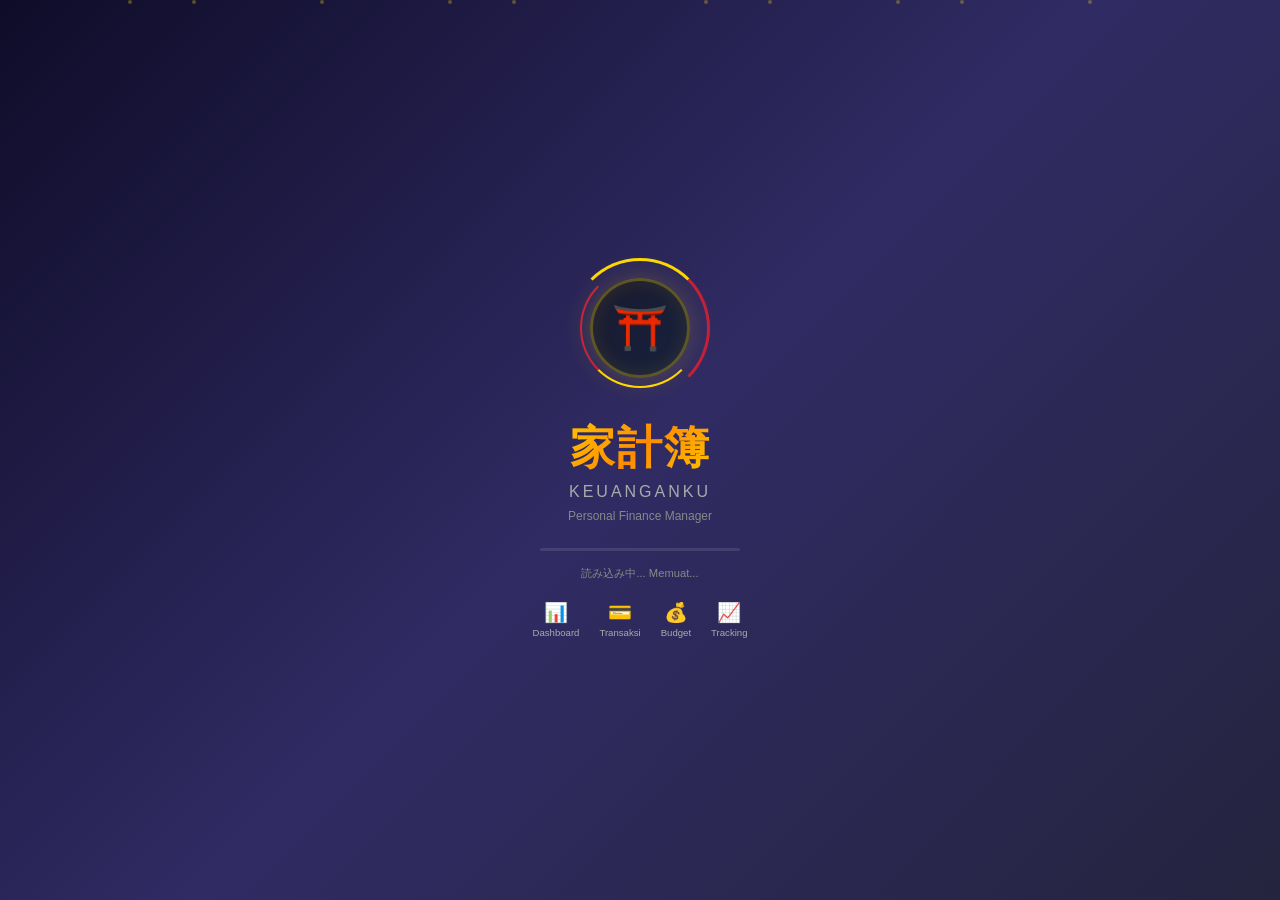
<file: index.html>
<!DOCTYPE html>
<html lang="id">
<head>
    <meta charset="UTF-8">
    <meta name="viewport" content="width=device-width, initial-scale=1.0">
    <title>家計簿 - Personal Finance Manager</title>
    <style>
        *{margin:0;padding:0;box-sizing:border-box}
        
        body{
            font-family:'Segoe UI','Inter',-apple-system,sans-serif;
            height:100vh;
            display:flex;
            justify-content:center;
            align-items:center;
            background:linear-gradient(135deg,#0f0c29,#302b63,#24243e);
            overflow:hidden;
            position:relative;
        }
        
        /* Floating particles */
        .particles{
            position:absolute;
            inset:0;
            overflow:hidden;
        }
        .particle{
            position:absolute;
            width:4px;
            height:4px;
            background:rgba(255,215,0,.3);
            border-radius:50%;
            animation:floatUp 8s infinite;
        }
        .particle:nth-child(1){left:10%;animation-delay:0s}
        .particle:nth-child(2){left:25%;animation-delay:1s}
        .particle:nth-child(3){left:40%;animation-delay:2s}
        .particle:nth-child(4){left:55%;animation-delay:3s}
        .particle:nth-child(5){left:70%;animation-delay:4s}
        .particle:nth-child(6){left:85%;animation-delay:5s}
        .particle:nth-child(7){left:15%;animation-delay:6s}
        .particle:nth-child(8){left:60%;animation-delay:7s}
        .particle:nth-child(9){left:35%;animation-delay:2.5s}
        .particle:nth-child(10){left:75%;animation-delay:5.5s}
        
        @keyframes floatUp{
            0%{transform:translateY(100vh) scale(0);opacity:0}
            20%{opacity:1}
            80%{opacity:1}
            100%{transform:translateY(-100px) scale(1.5);opacity:0}
        }
        
        .loader-container{
            text-align:center;
            color:white;
            position:relative;
            z-index:1;
        }
        
        /* Logo ring */
        .logo-ring{
            width:130px;
            height:130px;
            margin:0 auto 25px;
            position:relative;
            display:flex;
            align-items:center;
            justify-content:center;
        }
        .logo-ring::before{
            content:'';
            position:absolute;
            inset:-5px;
            border-radius:50%;
            border:3px solid transparent;
            border-top-color:#ffd700;
            border-right-color:#c41e3a;
            animation:spinRing 2s linear infinite;
        }
        .logo-ring::after{
            content:'';
            position:absolute;
            inset:5px;
            border-radius:50%;
            border:2px solid transparent;
            border-bottom-color:#ffd700;
            border-left-color:#c41e3a;
            animation:spinRing 3s linear infinite reverse;
        }
        
        @keyframes spinRing{
            to{transform:rotate(360deg)}
        }
        
        .logo-inner{
            width:100px;
            height:100px;
            background:linear-gradient(135deg,#1a1a2e,#16213e);
            border-radius:50%;
            display:flex;
            align-items:center;
            justify-content:center;
            font-size:2.8rem;
            box-shadow:0 0 30px rgba(255,215,0,.2),inset 0 0 20px rgba(255,215,0,.1);
            animation:pulseLogo 2s ease-in-out infinite;
            position:relative;
            z-index:1;
            border:3px solid rgba(255,215,0,.3);
        }
        
        @keyframes pulseLogo{
            0%,100%{transform:scale(1);box-shadow:0 0 30px rgba(255,215,0,.2)}
            50%{transform:scale(1.05);box-shadow:0 0 50px rgba(255,215,0,.4)}
        }
        
        h1{
            font-size:2.8rem;
            font-weight:900;
            background:linear-gradient(135deg,#ffd700,#ff8c00,#ffd700);
            -webkit-background-clip:text;
            background-clip:text;
            -webkit-text-fill-color:transparent;
            text-shadow:none;
            margin-bottom:5px;
            letter-spacing:2px;
        }
        
        .subtitle{
            font-size:1rem;
            color:#aaa;
            margin-bottom:8px;
            letter-spacing:3px;
            text-transform:uppercase;
        }
        
        .tagline{
            font-size:.75rem;
            color:#888;
            margin-bottom:25px;
        }
        
        /* Progress bar */
        .progress-container{
            width:200px;
            height:3px;
            background:rgba(255,255,255,.1);
            border-radius:3px;
            margin:0 auto 15px;
            overflow:hidden;
        }
        .progress-fill{
            height:100%;
            background:linear-gradient(90deg,#c41e3a,#ffd700);
            border-radius:3px;
            animation:progressAnim 2s ease-in-out;
            width:0;
        }
        
        @keyframes progressAnim{
            0%{width:0}
            50%{width:70%}
            100%{width:100%}
        }
        
        .loading-text{
            color:#888;
            font-size:.7rem;
            animation:fadeText 1.5s infinite;
        }
        
        @keyframes fadeText{
            0%,100%{opacity:.4}
            50%{opacity:1}
        }
        
        /* Features list */
        .features{
            display:flex;
            gap:20px;
            justify-content:center;
            margin-top:20px;
        }
        .feature-item{
            text-align:center;
            font-size:.6rem;
            color:#aaa;
            opacity:0;
            animation:fadeIn .5s forwards;
        }
        .feature-item:nth-child(1){animation-delay:1.5s}
        .feature-item:nth-child(2){animation-delay:1.7s}
        .feature-item:nth-child(3){animation-delay:1.9s}
        .feature-item:nth-child(4){animation-delay:2.1s}
        
        .feature-icon{
            font-size:1.2rem;
            display:block;
            margin-bottom:3px;
        }
        
        @keyframes fadeIn{
            to{opacity:1}
        }
    </style>
</head>
<body>
    <!-- Particles -->
    <div class="particles">
        <div class="particle"></div><div class="particle"></div><div class="particle"></div>
        <div class="particle"></div><div class="particle"></div><div class="particle"></div>
        <div class="particle"></div><div class="particle"></div><div class="particle"></div>
        <div class="particle"></div>
    </div>
    
    <div class="loader-container">
        <div class="logo-ring">
            <div class="logo-inner">⛩️</div>
        </div>
        <h1>家計簿</h1>
        <p class="subtitle">KeuanganKu</p>
        <p class="tagline">Personal Finance Manager</p>
        <div class="progress-container">
            <div class="progress-fill"></div>
        </div>
        <p class="loading-text">読み込み中... Memuat...</p>
        <div class="features">
            <div class="feature-item"><span class="feature-icon">📊</span>Dashboard</div>
            <div class="feature-item"><span class="feature-icon">💳</span>Transaksi</div>
            <div class="feature-item"><span class="feature-icon">💰</span>Budget</div>
            <div class="feature-item"><span class="feature-icon">📈</span>Tracking</div>
        </div>
    </div>
    
    <script>
        setTimeout(function(){window.location.href='dashboard.html'},2500)
    </script>
</body>
</html>
</file>
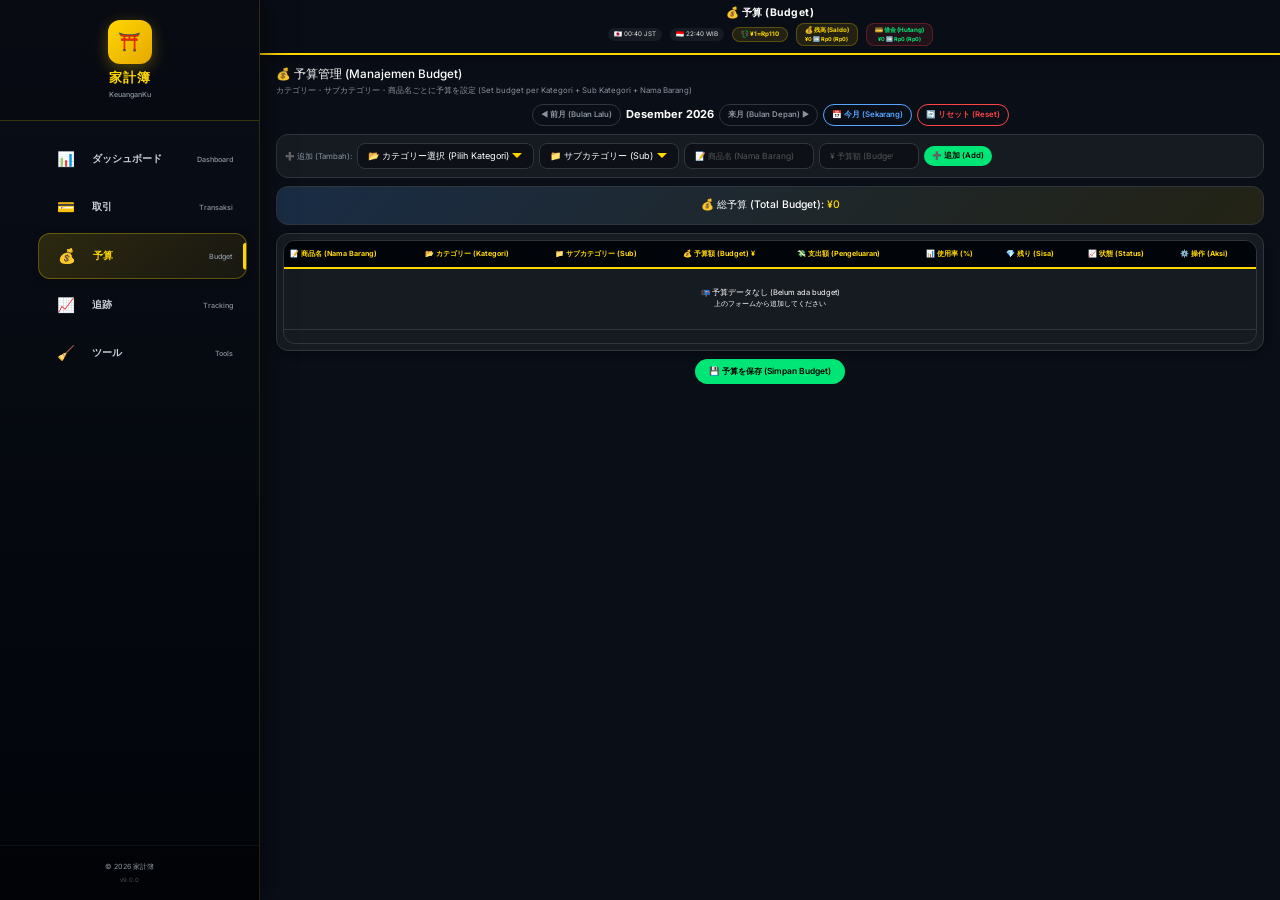
<file: budget.html>
<!DOCTYPE html>
<html lang="id">
<head>
    <meta charset="UTF-8">
    <meta name="viewport" content="width=device-width, initial-scale=1.0, maximum-scale=1.0, user-scalable=no">
    <title>予算 (Budget) - 家計簿 (KeuanganKu)</title>
    <link href="https://cdn.jsdelivr.net/npm/bootstrap@5.3.0/dist/css/bootstrap.min.css" rel="stylesheet">
    <link rel="stylesheet" href="css/style.css">
    <style>
        .nav-row{display:flex;gap:5px;align-items:center;justify-content:center;flex-wrap:wrap;margin-bottom:8px}
        .add-row{display:flex;gap:5px;align-items:center;flex-wrap:wrap;background:var(--bg-card);padding:8px;border-radius:var(--radius);border:1px solid var(--border);margin-bottom:8px}
        .table-responsive{max-height:400px;overflow-y:auto}
        .table td{max-width:100px;overflow:hidden;text-overflow:ellipsis;white-space:nowrap}
        .total-display{background:linear-gradient(135deg,rgba(88,166,255,.2),rgba(255,215,0,.1));padding:12px;border-radius:var(--radius);text-align:center;margin-bottom:8px;border:1px solid var(--border)}
        .btn-sm{padding:4px 8px;font-size:.6rem}
        .form-control,.custom-select{font-size:.65rem}
        .budget-warning{background:rgba(255,68,68,.15);border-left:3px solid #ff4444}
        .budget-caution{background:rgba(255,165,2,.1);border-left:3px solid #ffa502}
        .budget-safe{background:rgba(0,230,118,.05);border-left:3px solid #00e676}
    </style>
</head>
<body>
    <div class="main-content">
        <h2 style="color:#fff;font-size:.9rem;margin-bottom:4px;">💰 予算管理 (Manajemen Budget)</h2>
        <p style="color:var(--text-muted);font-size:.6rem;margin-bottom:8px;">カテゴリー・サブカテゴリー・商品名ごとに予算を設定 (Set budget per Kategori + Sub Kategori + Nama Barang)</p>

        <!-- Navigasi Bulan -->
        <div class="nav-row">
            <button class="btn btn-sm btn-outline-secondary" onclick="navigasiBulan(-1)">◀ 前月 (Bulan Lalu)</button>
            <strong id="monthLabel" style="color:#fff;font-size:.85rem;"></strong>
            <button class="btn btn-sm btn-outline-secondary" onclick="navigasiBulan(1)">来月 (Bulan Depan) ▶</button>
            <button class="btn btn-sm btn-outline-info" onclick="goToCurrentMonth()">📅 今月 (Sekarang)</button>
            <button class="btn btn-sm btn-outline-danger" onclick="resetAllBudget()">🔄 リセット (Reset)</button>
        </div>

        <!-- Form Tambah Budget -->
        <div class="add-row">
            <span style="color:var(--text-muted);font-size:.6rem;">➕ 追加 (Tambah):</span>
            <select id="addKategori" class="custom-select" style="width:auto;min-width:160px;">
                <option value="">📂 カテゴリー (Kategori)</option>
            </select>
            <select id="addSubKategori" class="custom-select" style="width:auto;min-width:140px;">
                <option value="">📁 サブカテゴリー (Sub)</option>
            </select>
            <input type="text" id="addNamaBarang" class="form-control" placeholder="📝 商品名 (Nama Barang)" style="width:130px;">
            <input type="number" id="addAmount" class="form-control" placeholder="¥ 予算額 (Budget)" style="width:100px;">
            <button class="btn btn-sm btn-success" onclick="tambahBudgetItem()">➕ 追加 (Add)</button>
        </div>

        <!-- Total Budget -->
        <div class="total-display">
            <h5 style="color:#fff;margin:0;font-size:.8rem;">💰 総予算 (Total Budget): <span id="totalBudgetDisplay" style="color:var(--gold);">¥0</span></h5>
        </div>

        <!-- Tabel Budget -->
        <div class="card"><div class="card-body" style="padding:6px;">
            <div class="table-responsive">
                <table class="table">
                    <thead>
                        <tr>
                            <th>📝 商品名 (Nama Barang)</th>
                            <th>📂 カテゴリー (Kategori)</th>
                            <th>📁 サブカテゴリー (Sub)</th>
                            <th>💰 予算額 (Budget) ¥</th>
                            <th>💸 支出額 (Pengeluaran)</th>
                            <th>📊 使用率 (%)</th>
                            <th>💎 残り (Sisa)</th>
                            <th>📈 状態 (Status)</th>
                            <th>⚙️ 操作 (Aksi)</th>
                        </tr>
                    </thead>
                    <tbody id="budgetTableBody">
                        <tr><td colspan="9" class="text-center py-4 text-muted">📭 予算データなし (Belum ada budget)<br><small style="font-size:.55rem;">上のフォームから追加してください</small></td></tr>
                    </tbody>
                    <tfoot id="budgetTableFoot"></tfoot>
                </table>
            </div>
        </div></div>

        <!-- Tombol Simpan -->
        <div style="text-align:center;margin-top:8px;">
            <button class="btn btn-success" onclick="simpanBudgetBulanIni()">💾 予算を保存 (Simpan Budget)</button>
        </div>
    </div>

    <script src="https://cdn.jsdelivr.net/npm/bootstrap@5.3.0/dist/js/bootstrap.bundle.min.js"></script>
    <script src="js/storage.js"></script>
    <script src="js/app.js"></script>
    <script src="js/sidebar.js"></script>

    <script>
        // ============================================
        // BUDGET PAGE LOGIC - TANPA DUPLIKAT ICON
        // ============================================
        var currentBudgetBulan, currentBudgetTahun;
        
        function getTransaksiData() {
            return Storage.getData('keuangan_transaksi');
        }
        
        // Translates (tanpa icon, karena icon dari getCategoryIcon)
        function translateKategoriBudget(kat) {
            if (!kat) return 'その他 (Lainnya)';
            var map = {
                'Makanan': '食費 (Makanan)', '食費': '食費 (Makanan)',
                'Transportasi': '交通費 (Transportasi)', '交通費': '交通費 (Transportasi)',
                'Belanja': '買い物 (Belanja)', '買い物': '買い物 (Belanja)',
                'Hiburan': '娯楽 (Hiburan)', '娯楽': '娯楽 (Hiburan)',
                'Komunikasi': '通信費 (Komunikasi)', '通信費': '通信費 (Komunikasi)',
                'Sewa': '家賃 (Sewa)', '家賃': '家賃 (Sewa)',
                'Utilitas': '光熱費 (Utilitas)', '光熱費': '光熱費 (Utilitas)',
                'Kesehatan': '医療費 (Kesehatan)', '医療費': '医療費 (Kesehatan)',
                'Pendidikan': '教育 (Pendidikan)', '教育': '教育 (Pendidikan)',
                'Pakaian': '衣服 (Pakaian)', '衣服': '衣服 (Pakaian)',
                'Kecantikan': '美容 (Kecantikan)', '美容': '美容 (Kecantikan)',
                'Hewan': 'ペット (Hewan)', 'ペット': 'ペット (Hewan)',
                'Asuransi': '保険 (Asuransi)', '保険': '保険 (Asuransi)',
                'Tabungan': '貯金 (Tabungan)', '貯金': '貯金 (Tabungan)',
                'Investasi': '投資 (Investasi)', '投資': '投資 (Investasi)',
                'Bayar Hutang': '借金返済 (Bayar Hutang)', '借金返済': '借金返済 (Bayar Hutang)',
                'Dana Darurat': '緊急資金 (Dana Darurat)', '緊急資金': '緊急資金 (Dana Darurat)',
                'Lainnya': 'その他 (Lainnya)', 'その他': 'その他 (Lainnya)'
            };
            for (var key in map) {
                if (kat === key || kat.includes(key)) return map[key];
            }
            return kat;
        }
        
        function translateSubBudget(sub) {
            if (!sub || sub === '-' || sub === '') return '';
            var map = {
                'Beras': '米 (Beras)', '米': '米 (Beras)',
                'Daging Sapi': '牛肉 (Daging Sapi)', '牛肉': '牛肉 (Daging Sapi)',
                'Ayam': '鶏肉 (Ayam)', '鶏肉': '鶏肉 (Ayam)',
                'Ikan': '魚 (Ikan)', '魚': '魚 (Ikan)',
                'Sayuran': '野菜 (Sayuran)', '野菜': '野菜 (Sayuran)',
                'Telur': '卵 (Telur)', '卵': '卵 (Telur)',
                'Bumbu Dapur': '調味料 (Bumbu Dapur)', '調味料': '調味料 (Bumbu Dapur)',
                'Mie Instan': '即席麺 (Mie Instan)', '即席麺': '即席麺 (Mie Instan)',
                'Kereta': '電車 (Kereta)', '電車': '電車 (Kereta)',
                'Bus': 'バス (Bus)', 'バス': 'バス (Bus)',
                'Taksi': 'タクシー (Taksi)', 'タクシー': 'タクシー (Taksi)',
                'Bensin': 'ガソリン (Bensin)', 'ガソリン': 'ガソリン (Bensin)',
                'Parkir': '駐車場 (Parkir)', '駐車場': '駐車場 (Parkir)',
                'Suica/PASMO': 'Suica/PASMO',
                'Pesawat': '飛行機 (Pesawat)', '飛行機': '飛行機 (Pesawat)',
                'Bank': '銀行返済 (Bank)', '銀行返済': '銀行返済 (Bank)',
                'Internet': 'インターネット (Internet)', 'インターネット': 'インターネット (Internet)',
                'Listrik': '電気代 (Listrik)', '電気代': '電気代 (Listrik)',
                'Air': '水道代 (Air)', '水道代': '水道代 (Air)',
                'Gas': 'ガス代 (Gas)', 'ガス代': 'ガス代 (Gas)'
            };
            for (var key in map) {
                if (sub === key || sub.includes(key)) return map[key];
            }
            return sub;
        }
        
        // Inisialisasi
        (function() {
            var n = new Date();
            currentBudgetBulan = n.getMonth() + 1;
            currentBudgetTahun = n.getFullYear();
            updateMonthLabel();
            initBudgetForm();
            renderBudgetTable();
        })();
        
        function navigasiBulan(d) {
            currentBudgetBulan += d;
            if (currentBudgetBulan > 12) {
                currentBudgetBulan = 1;
                currentBudgetTahun++;
            } else if (currentBudgetBulan < 1) {
                currentBudgetBulan = 12;
                currentBudgetTahun--;
            }
            updateMonthLabel();
            renderBudgetTable();
        }
        
        function goToCurrentMonth() {
            var n = new Date();
            currentBudgetBulan = n.getMonth() + 1;
            currentBudgetTahun = n.getFullYear();
            updateMonthLabel();
            renderBudgetTable();
        }
        
        function updateMonthLabel() {
            var months = ['Januari', 'Februari', 'Maret', 'April', 'Mei', 'Juni', 'Juli', 'Agustus', 'September', 'Oktober', 'November', 'Desember'];
            document.getElementById('monthLabel').innerHTML = months[currentBudgetBulan - 1] + ' ' + currentBudgetTahun;
        }
        
        function initBudgetForm() {
            var ak = document.getElementById('addKategori');
            ak.innerHTML = '<option value="">📂 カテゴリー選択 (Pilih Kategori)</option>';
            if (KATEGORI && KATEGORI.pengeluaran) {
                KATEGORI.pengeluaran.forEach(function(k) {
                    var o = document.createElement('option');
                    o.value = k;
                    o.textContent = k;
                    ak.appendChild(o);
                });
            }
            ak.addEventListener('change', function() { updateSubKategori(this.value); });
        }
        
        function updateSubKategori(ku) {
            var ss = document.getElementById('addSubKategori');
            ss.innerHTML = '<option value="">📁 サブカテゴリー (Sub)</option>';
            if (!ku) return;
            for (var key in SUB_KATEGORI) {
                if (key === ku || ku.includes(key) || key.includes(ku)) {
                    SUB_KATEGORI[key].forEach(function(s) {
                        var o = document.createElement('option');
                        o.value = s;
                        o.textContent = s;
                        ss.appendChild(o);
                    });
                    return;
                }
            }
        }
        
        function getBudgetKey(kategori, subKategori, namaBarang) {
            return (kategori || '') + '|||' + (subKategori || '') + '|||' + (namaBarang || '');
        }
        
        function tambahBudgetItem() {
            var kat = document.getElementById('addKategori').value;
            var sub = document.getElementById('addSubKategori').value;
            var nama = document.getElementById('addNamaBarang').value.trim();
            var amt = safeNumber(document.getElementById('addAmount').value);
            
            if (!kat) {
                alert('📂 カテゴリーを選択してください (Pilih kategori dulu)!');
                return;
            }
            if (!nama) {
                alert('📝 商品名を入力してください (Isi nama barang dulu)!');
                return;
            }
            if (amt < 0) {
                alert('💰 予算は0以上 (Budget minimal 0)');
                return;
            }
            
            var bd = Storage.getBudgetData(currentBudgetBulan, currentBudgetTahun);
            var key = getBudgetKey(kat, sub, nama);
            var exists = bd.find(function(b) { return b._key === key; });
            
            if (exists) {
                exists.amount = amt;
                showNotification('予算を更新しました (Budget diupdate)', 'info');
            } else {
                bd.push({
                    id: 'budget_' + Date.now() + '_' + Math.random().toString(36).substr(2, 6),
                    _key: key,
                    kategori: kat,
                    subKategori: sub || '',
                    namaBarang: nama,
                    amount: amt
                });
                showNotification('予算を追加しました (Budget ditambahkan)', 'success');
            }
            
            if (Storage.saveBudgetData(currentBudgetBulan, currentBudgetTahun, bd)) {
                document.getElementById('addNamaBarang').value = '';
                document.getElementById('addAmount').value = '';
                renderBudgetTable();
                if (window.refreshDashboard) setTimeout(function() { window.refreshDashboard(); }, 200);
            }
        }
        
        function renderBudgetTable() {
            var bd = Storage.getBudgetData(currentBudgetBulan, currentBudgetTahun);
            var trx = getTransaksiData();
            var tb = document.getElementById('budgetTableBody');
            var tf = document.getElementById('budgetTableFoot');
            
            if (!bd || bd.length === 0) {
                tb.innerHTML = '<tr><td colspan="9" class="text-center py-4 text-muted">📭 予算データなし (Belum ada budget)<br><small style="font-size:.55rem;">上のフォームから追加してください</small></td></tr>';
                tf.innerHTML = '';
                document.getElementById('totalBudgetDisplay').textContent = '¥0';
                return;
            }
            
            var tBud = 0, tPeng = 0, h = '';
            
            for (var i = 0; i < bd.length; i++) {
                var bk = bd[i];
                var am = safeNumber(bk.amount);
                tBud += am;
                
                var kn = bk.kategori || '';
                var sn = bk.subKategori || '';
                var nm = bk.namaBarang || '-';
                var displaySub = sn || '-';
                
                var kc = kn.replace(/^[^\s]+\s/, '').replace(/\(.*\)/g, '').trim() || 'Lainnya';
                var sc = sn ? sn.replace(/^[^\s]+\s/, '').replace(/\(.*\)/g, '').trim() : '';
                
                // Ambil icon SEKALI saja
                var iconKat = getCategoryIcon(kc);
                var iconSub = getSubIcon(sc);
                var translatedKat = translateKategoriBudget(kc);
                var translatedSub = translateSubBudget(sc);
                
                // Hitung pengeluaran
                var pk = 0;
                for (var j = 0; j < trx.length; j++) {
                    var it = trx[j];
                    if (!it.tanggal) continue;
                    var tglParts = it.tanggal.split('-');
                    if (tglParts.length !== 3) continue;
                    var tglTahun = parseInt(tglParts[0]);
                    var tglBulan = parseInt(tglParts[1]);
                    
                    if (tglBulan === currentBudgetBulan && tglTahun === currentBudgetTahun && it.jenis === 'pengeluaran') {
                        if (it.kategori === kn && it.nama === nm) {
                            if (sn && sn !== '-' && sn !== '') {
                                if (it.subKategori === sn) pk += safeNumber(it.total);
                            } else {
                                pk += safeNumber(it.total);
                            }
                        }
                    }
                }
                
                tPeng += pk;
                var sisa = am - pk;
                var p = am > 0 ? (pk / am) * 100 : 0;
                var over = pk > am && am > 0;
                var haveBudget = am > 0;
                
                var st, scolor, rowClass;
                if (!haveBudget) { st = '⚪ 未設定 (Belum)'; scolor = '#888'; rowClass = ''; }
                else if (over) { st = '🔴 超過 (Over)'; scolor = '#ff4444'; rowClass = 'budget-warning'; }
                else if (p >= 90) { st = '🟡 注意 (Hati²)'; scolor = '#ffa502'; rowClass = 'budget-caution'; }
                else { st = '🟢 安全 (Aman)'; scolor = '#00e676'; rowClass = 'budget-safe'; }
                
                var safeId = 'budget-' + bk.id.replace(/[^a-zA-Z0-9_-]/g, '_');
                
                h += '<tr class="' + rowClass + '">';
                h += '<td style="color:#fff"><strong>' + nm + '</strong></td>';
                h += '<td style="color:#fff">' + iconKat + ' ' + translatedKat + '</td>';
                h += '<td style="color:#ccc">' + (iconSub ? iconSub + ' ' : '') + (translatedSub || '-') + '</td>';
                h += '<td><input type="number" id="' + safeId + '" value="' + am + '" min="0" style="width:85px;background:var(--bg-input);color:#fff;border:1px solid var(--border);border-radius:5px;padding:4px 6px;font-size:.6rem;text-align:right" onchange="updateSingle(\'' + bk.id.replace(/'/g, "\\'") + '\',this.value)"></td>';
                h += '<td style="color:#fff">' + formatYen(pk) + '</td>';
                h += '<td style="color:#ccc">' + (haveBudget ? p.toFixed(1) + '%' : '-') + '</td>';
                h += '<td style="color:' + (over ? '#ff4444' : (haveBudget ? '#00e676' : '#888')) + '">' + (haveBudget ? formatYen(Math.abs(sisa)) : '-') + '</td>';
                h += '<td style="color:' + scolor + ';font-size:.6rem">' + st + '</td>';
                h += '<td><button class="btn btn-sm text-danger" style="font-size:.5rem;padding:2px 4px" onclick="hapusItem(\'' + bk.id.replace(/'/g, "\\'") + '\')">🗑️ 削除 (Hapus)</button></td>';
                h += '</tr>';
            }
            
            tb.innerHTML = h;
            
            var ts = tBud - tPeng;
            var tp = tBud > 0 ? (tPeng / tBud) * 100 : 0;
            var totalColor = ts >= 0 ? '#00e676' : '#ff4444';
            
            tf.innerHTML = '<tr style="background:rgba(255,215,0,.08);font-weight:700">' +
                '<td style="color:#fff">📊 合計 (TOTAL)</td><td style="color:#fff"></td><td style="color:#fff"></td>' +
                '<td><strong style="color:#fff">' + formatYen(tBud) + '</strong></td>' +
                '<td><strong style="color:#fff">' + formatYen(tPeng) + '</strong></td>' +
                '<td style="color:#ccc">' + (tBud > 0 ? tp.toFixed(1) + '%' : '-') + '</td>' +
                '<td style="color:' + totalColor + '"><strong>' + formatYen(Math.abs(ts)) + '</strong></td>' +
                '<td style="color:#fff"></td><td style="color:#fff"></td>' +
            '</tr>';
            
            document.getElementById('totalBudgetDisplay').textContent = formatYen(tBud);
        }
        
        function updateSingle(id, v) {
            var bd = Storage.getBudgetData(currentBudgetBulan, currentBudgetTahun);
            var it = bd.find(function(b) { return b.id === id; });
            if (it) {
                it.amount = safeNumber(v);
                Storage.saveBudgetData(currentBudgetBulan, currentBudgetTahun, bd);
                renderBudgetTable();
                if (window.refreshDashboard) setTimeout(function() { window.refreshDashboard(); }, 200);
                showNotification('予算を更新しました', 'info');
            }
        }
        
        function hapusItem(id) {
            if (!confirm('🗑️ 削除しますか？ (Hapus item ini?)')) return;
            var bd = Storage.getBudgetData(currentBudgetBulan, currentBudgetTahun);
            var index = bd.findIndex(function(b) { return b.id === id; });
            if (index !== -1) {
                bd.splice(index, 1);
                Storage.saveBudgetData(currentBudgetBulan, currentBudgetTahun, bd);
                renderBudgetTable();
                if (window.refreshDashboard) setTimeout(function() { window.refreshDashboard(); }, 200);
                showNotification('予算を削除しました', 'info');
            }
        }
        
        function simpanBudgetBulanIni() {
            var bd = Storage.getBudgetData(currentBudgetBulan, currentBudgetTahun);
            for (var i = 0; i < bd.length; i++) {
                var safeId = 'budget-' + bd[i].id.replace(/[^a-zA-Z0-9_-]/g, '_');
                var el = document.getElementById(safeId);
                if (el) bd[i].amount = safeNumber(el.value);
            }
            if (Storage.saveBudgetData(currentBudgetBulan, currentBudgetTahun, bd)) {
                renderBudgetTable();
                if (window.refreshDashboard) setTimeout(function() { window.refreshDashboard(); }, 200);
                showNotification('✅ 予算を保存しました (Budget tersimpan)!', 'success');
            }
        }
        
        function resetAllBudget() {
            if (!confirm('⚠️ 全てリセットしますか？ (Reset semua budget?)')) return;
            Storage.saveBudgetData(currentBudgetBulan, currentBudgetTahun, []);
            renderBudgetTable();
            showNotification('🔄 予算をリセットしました', 'warning');
        }
    </script>
</body>
</html>
</file>
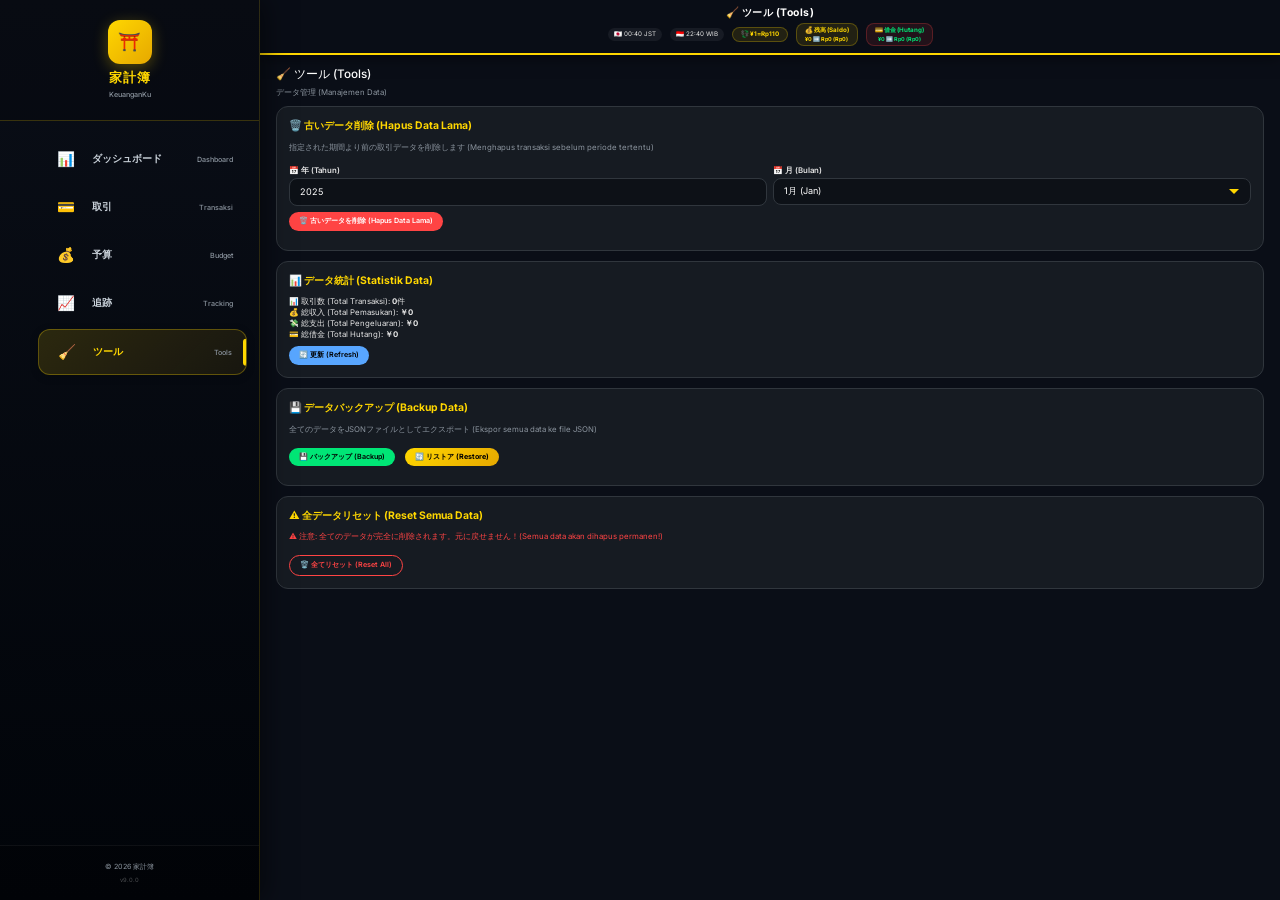
<file: hapus_data_lama.html>
<!DOCTYPE html>
<html lang="id">
<head>
    <meta charset="UTF-8">
    <meta name="viewport" content="width=device-width, initial-scale=1.0, maximum-scale=1.0, user-scalable=no">
    <title>ツール (Tools) - 家計簿 (KeuanganKu)</title>
    <link href="https://cdn.jsdelivr.net/npm/bootstrap@5.3.0/dist/css/bootstrap.min.css" rel="stylesheet">
    <link rel="stylesheet" href="css/style.css">
    <style>
        .tool-card{background:var(--bg-card);border:1px solid var(--border);border-radius:var(--radius);padding:12px;margin-bottom:10px}
        .tool-title{color:var(--gold);font-size:.8rem;font-weight:700;margin-bottom:8px}
        .warning-text{color:#ff4444;font-size:.6rem}
        .success-text{color:#00e676;font-size:.6rem}
    </style>
</head>
<body>
    <div class="main-content">
        <h2 style="color:#fff;font-size:.9rem;margin-bottom:6px">🧹 ツール (Tools)</h2>
        <p style="color:var(--text-muted);font-size:.6rem;margin-bottom:8px">データ管理 (Manajemen Data)</p>

        <div class="tool-card">
            <div class="tool-title">🗑️ 古いデータ削除 (Hapus Data Lama)</div>
            <p style="font-size:.6rem;color:#8b949e">指定された期間より前の取引データを削除します (Menghapus transaksi sebelum periode tertentu)</p>
            <div class="row g-2 mb-2">
                <div class="col-6"><label class="form-label">📅 年 (Tahun)</label><input type="number" id="hapusTahun" class="form-control" value="2025" min="2020" max="2099"></div>
                <div class="col-6"><label class="form-label">📅 月 (Bulan)</label>
                    <select id="hapusBulan" class="custom-select">
                        <option value="1">1月 (Jan)</option><option value="2">2月 (Feb)</option><option value="3">3月 (Mar)</option>
                        <option value="4">4月 (Apr)</option><option value="5">5月 (Mei)</option><option value="6">6月 (Jun)</option>
                        <option value="7">7月 (Jul)</option><option value="8">8月 (Ags)</option><option value="9">9月 (Sep)</option>
                        <option value="10">10月 (Okt)</option><option value="11">11月 (Nov)</option><option value="12">12月 (Des)</option>
                    </select>
                </div>
            </div>
            <button class="btn btn-danger btn-sm" onclick="hapusDataLama()">🗑️ 古いデータを削除 (Hapus Data Lama)</button>
            <div id="hapusStatus" class="mt-2" style="font-size:.55rem"></div>
        </div>

        <div class="tool-card">
            <div class="tool-title">📊 データ統計 (Statistik Data)</div>
            <div id="dataStats" style="font-size:.6rem;color:#e6e6e6"></div>
            <button class="btn btn-info btn-sm mt-2" onclick="refreshStats()">🔄 更新 (Refresh)</button>
        </div>

        <div class="tool-card">
            <div class="tool-title">💾 データバックアップ (Backup Data)</div>
            <p style="font-size:.6rem;color:#8b949e">全てのデータをJSONファイルとしてエクスポート (Ekspor semua data ke file JSON)</p>
            <button class="btn btn-success btn-sm" onclick="backupData()">💾 バックアップ (Backup)</button>
            <button class="btn btn-warning btn-sm ms-2" onclick="restoreData()">🔄 リストア (Restore)</button>
            <input type="file" id="restoreFile" style="display:none" accept=".json" onchange="prosesRestore(this)">
            <div id="backupStatus" class="mt-2" style="font-size:.55rem"></div>
        </div>

        <div class="tool-card">
            <div class="tool-title">⚠️ 全データリセット (Reset Semua Data)</div>
            <p class="warning-text">⚠️ 注意: 全てのデータが完全に削除されます。元に戻せません！(Semua data akan dihapus permanen!)</p>
            <button class="btn btn-outline-danger btn-sm" onclick="resetAllData()">🗑️ 全てリセット (Reset All)</button>
        </div>
    </div>

    <script src="https://cdn.jsdelivr.net/npm/bootstrap@5.3.0/dist/js/bootstrap.bundle.min.js"></script>
    <script src="js/storage.js"></script>
    <script src="js/app.js"></script>
    <script src="js/sidebar.js"></script>
    <script>
        function refreshStats() {
            var trx = Storage.getData('keuangan_transaksi');
            var hutang = Storage.getData('keuangan_hutang');
            var totalTransaksi = trx.length;
            var totalPemasukan = 0, totalPengeluaran = 0;
            for (var i = 0; i < trx.length; i++) {
                if (trx[i].jenis === 'pemasukan') totalPemasukan += safeNumber(trx[i].total);
                else totalPengeluaran += safeNumber(trx[i].total);
            }
            var totalHutang = 0;
            for (var i = 0; i < hutang.length; i++) totalHutang += safeNumber(hutang[i].jumlah);
            
            var html = '<div>📊 取引数 (Total Transaksi): <strong>' + totalTransaksi + '</strong>件</div>';
            html += '<div>💰 総収入 (Total Pemasukan): <strong>' + formatYen(totalPemasukan) + '</strong></div>';
            html += '<div>💸 総支出 (Total Pengeluaran): <strong>' + formatYen(totalPengeluaran) + '</strong></div>';
            html += '<div>💳 総借金 (Total Hutang): <strong>' + formatYen(totalHutang) + '</strong></div>';
            document.getElementById('dataStats').innerHTML = html;
        }
        
        function hapusDataLama() {
            var tahun = parseInt(document.getElementById('hapusTahun').value);
            var bulan = parseInt(document.getElementById('hapusBulan').value);
            if (!confirm('🗑️ ' + tahun + '年' + bulan + '月以前のデータを削除しますか？ (Hapus data sebelum ' + tahun + '/' + bulan + '?)')) return;
            
            var trx = Storage.getData('keuangan_transaksi');
            var baru = [];
            var terhapus = 0;
            for (var i = 0; i < trx.length; i++) {
                var it = trx[i];
                if (!it.tanggal) { baru.push(it); continue; }
                var parts = it.tanggal.split('-');
                if (parts.length !== 3) { baru.push(it); continue; }
                var tTahun = parseInt(parts[0]);
                var tBulan = parseInt(parts[1]);
                if (tTahun > tahun || (tTahun === tahun && tBulan >= bulan)) {
                    baru.push(it);
                } else {
                    terhapus++;
                }
            }
            if (Storage.saveData('keuangan_transaksi', baru)) {
                document.getElementById('hapusStatus').innerHTML = '<span class="success-text">✅ ' + terhapus + '件のデータを削除しました (' + terhapus + ' data dihapus)</span>';
                refreshStats();
                if (window.refreshDashboard) setTimeout(function() { window.refreshDashboard(); }, 200);
            } else {
                document.getElementById('hapusStatus').innerHTML = '<span class="warning-text">❌ 削除に失敗しました (Gagal menghapus)</span>';
            }
        }
        
        function backupData() {
            var data = {
                transaksi: Storage.getData('keuangan_transaksi'),
                hutang: Storage.getData('keuangan_hutang'),
                budget: {}
            };
            for (var i = 2020; i <= 2030; i++) {
                for (var j = 1; j <= 12; j++) {
                    var key = 'keuangan_budget_' + i + '_' + j;
                    var budgetData = Storage.getData(key);
                    if (budgetData && budgetData.length > 0) {
                        data.budget[key] = budgetData;
                    }
                }
            }
            var json = JSON.stringify(data, null, 2);
            var blob = new Blob([json], { type: 'application/json' });
            var a = document.createElement('a');
            a.href = URL.createObjectURL(blob);
            a.download = 'keuangan_backup_' + new Date().toISOString().slice(0,19).replace(/:/g, '-') + '.json';
            a.click();
            document.getElementById('backupStatus').innerHTML = '<span class="success-text">✅ バックアップ完了 (Backup selesai)</span>';
            setTimeout(function() { document.getElementById('backupStatus').innerHTML = ''; }, 3000);
        }
        
        function restoreData() {
            document.getElementById('restoreFile').click();
        }
        
        function prosesRestore(input) {
            var file = input.files[0];
            if (!file) return;
            var reader = new FileReader();
            reader.onload = function(e) {
                try {
                    var data = JSON.parse(e.target.result);
                    if (data.transaksi) Storage.saveData('keuangan_transaksi', data.transaksi);
                    if (data.hutang) Storage.saveData('keuangan_hutang', data.hutang);
                    if (data.budget) {
                        for (var key in data.budget) {
                            localStorage.setItem(key, JSON.stringify(data.budget[key]));
                        }
                    }
                    document.getElementById('backupStatus').innerHTML = '<span class="success-text">✅ リストア完了 (Restore selesai)</span>';
                    refreshStats();
                    if (window.refreshDashboard) setTimeout(function() { window.refreshDashboard(); }, 200);
                } catch(err) {
                    document.getElementById('backupStatus').innerHTML = '<span class="warning-text">❌ リストア失敗 (Restore gagal): ' + err.message + '</span>';
                }
            };
            reader.readAsText(file);
            input.value = '';
        }
        
        function resetAllData() {
            if (!confirm('⚠️⚠️⚠️ 全てのデータを完全に削除します！元に戻せません！ (Reset semua data? Tidak bisa dikembalikan!) ⚠️⚠️⚠️')) return;
            if (!confirm('本当に削除しますか？ (Yakin ingin menghapus?)')) return;
            
            Storage.saveData('keuangan_transaksi', []);
            Storage.saveData('keuangan_hutang', []);
            
            for (var i = 2020; i <= 2030; i++) {
                for (var j = 1; j <= 12; j++) {
                    var key = 'keuangan_budget_' + i + '_' + j;
                    localStorage.removeItem(key);
                }
            }
            
            document.getElementById('backupStatus').innerHTML = '<span class="warning-text">🗑️ 全てのデータをリセットしました (Semua data direset)</span>';
            refreshStats();
            if (window.refreshDashboard) setTimeout(function() { window.refreshDashboard(); }, 200);
        }
        
        refreshStats();
    </script>
</body>
</html>
</file>
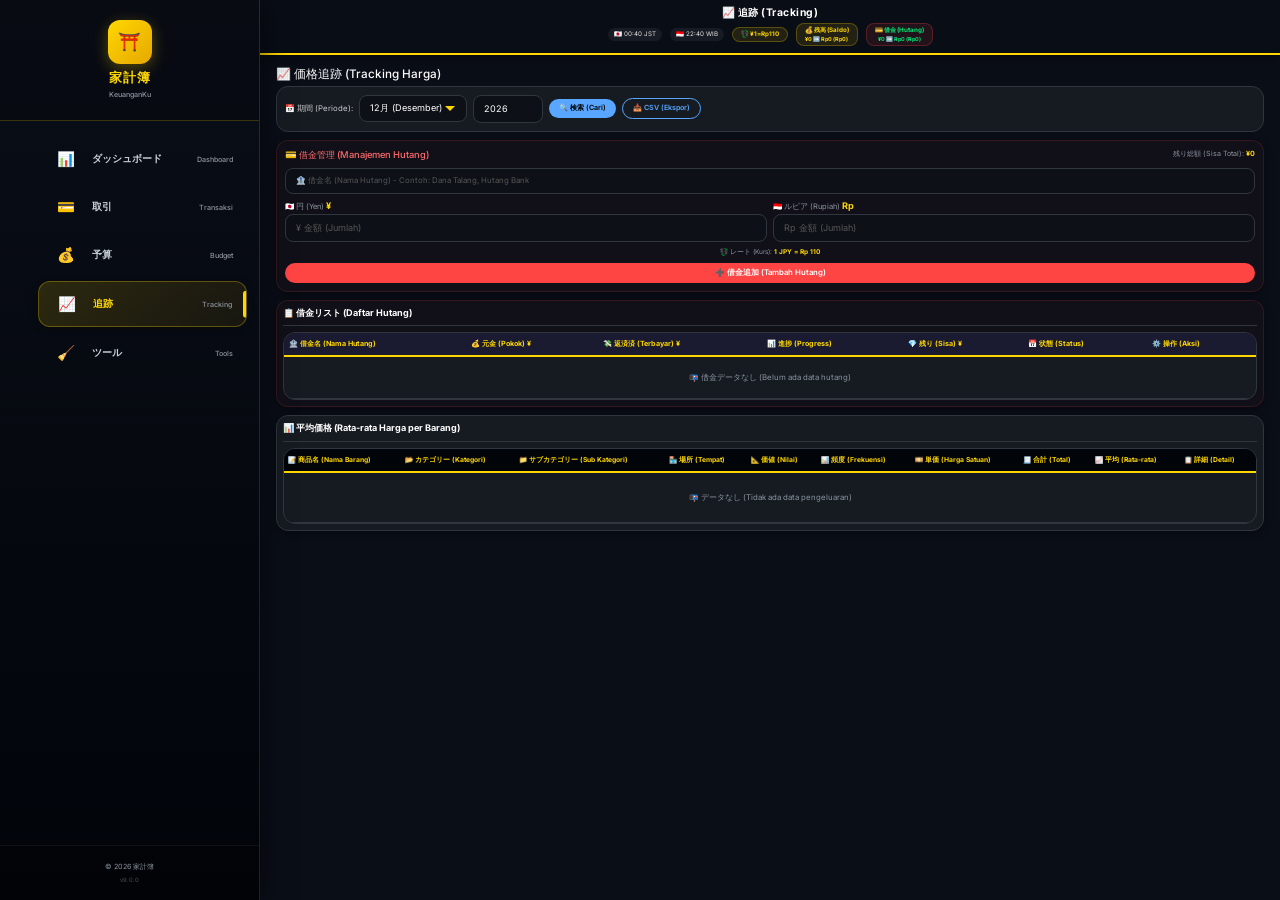
<file: tracking.html>
<!DOCTYPE html>
<html lang="id">
<head>
    <meta charset="UTF-8">
    <meta name="viewport" content="width=device-width, initial-scale=1.0, maximum-scale=1.0, user-scalable=no">
    <title>追跡 (Tracking) - 家計簿 (KeuanganKu)</title>
    <link href="https://cdn.jsdelivr.net/npm/bootstrap@5.3.0/dist/css/bootstrap.min.css" rel="stylesheet">
    <link rel="stylesheet" href="css/style.css">
    <style>
        .hutang-table{width:100%;border-collapse:collapse;font-size:.62rem}
        .hutang-table th{background:#1a1a30;color:#ffd700;padding:6px 5px;font-size:.55rem;text-align:left;border-bottom:2px solid #ffd700}
        .hutang-table td{padding:5px;border-bottom:1px solid #30363d;color:#e6e6e6}
        .hutang-input-row{display:grid;grid-template-columns:1fr 1fr;gap:6px;margin-bottom:6px}
        .hutang-input-row label{font-size:.58rem;color:#8b949e;margin-bottom:2px;display:block}
        .currency-symbol{color:#ffd700;font-weight:700;font-size:.7rem}
        .tracking-table{width:100%;border-collapse:collapse;font-size:.6rem}
        .tracking-table th{background:#010409;color:#ffd700;padding:6px 4px;text-align:left;border-bottom:2px solid #ffd700;font-weight:700}
        .tracking-table td{padding:5px 4px;border-bottom:1px solid #30363d;color:#e6e6e6}
        .tracking-table tr:hover td{background:#1a1f2b}
        .progress-small{height:6px;background:rgba(255,255,255,.06);border-radius:3px;overflow:hidden}
        .budget-category-item{display:flex;justify-content:space-between;padding:4px 0;border-bottom:1px solid #30363d;font-size:.55rem}
        .over-text{color:#ff4444}
        .safe-text{color:#00e676}
        .caution-text{color:#ffa502}
    </style>
</head>
<body>
    <div class="main-content">
        <h2 style="color:#fff;font-size:.9rem;margin-bottom:5px">📈 価格追跡 (Tracking Harga)</h2>
        
        <!-- FILTER -->
        <div class="filter-row">
            <span style="color:#ccc;font-size:.6rem">📅 期間 (Periode):</span>
            <select id="trackBulan" class="custom-select" style="width:auto;min-width:90px">
                <option value="1">1月 (Januari)</option><option value="2">2月 (Februari)</option>
                <option value="3">3月 (Maret)</option><option value="4">4月 (April)</option>
                <option value="5">5月 (Mei)</option><option value="6">6月 (Juni)</option>
                <option value="7">7月 (Juli)</option><option value="8">8月 (Agustus)</option>
                <option value="9">9月 (September)</option><option value="10">10月 (Oktober)</option>
                <option value="11">11月 (November)</option><option value="12">12月 (Desember)</option>
            </select>
            <input type="number" id="trackTahun" class="form-control" style="width:70px" value="2026" min="2020" max="2099">
            <button class="btn btn-info btn-sm" id="btnTrack">🔍 検索 (Cari)</button>
            <button class="btn btn-outline-info btn-sm" onclick="exportTrackingData()">📥 CSV (Ekspor)</button>
        </div>

        <!-- HUTANG SECTION -->
        <div class="card" style="margin-bottom:8px;background:rgba(255,68,68,.03);border:1px solid rgba(255,68,68,.15)">
            <div class="card-body" style="padding:8px">
                <div style="display:flex;justify-content:space-between;align-items:center;margin-bottom:8px">
                    <h6 style="color:#ff6b6b;font-size:.72rem;margin:0">💳 借金管理 (Manajemen Hutang)</h6>
                    <span style="color:#8b949e;font-size:.55rem">残り総額 (Sisa Total): <strong style="color:#ffd700" id="totalHutangDisplay">¥0</strong></span>
                </div>
                <input type="text" id="hutangNama" class="form-control" placeholder="🏦 借金名 (Nama Hutang) - Contoh: Dana Talang, Hutang Bank" style="font-size:.6rem;margin-bottom:6px">
                <div class="hutang-input-row">
                    <div>
                        <label>🇯🇵 円 (Yen) <span class="currency-symbol">¥</span></label>
                        <input type="number" id="hutangYen" class="form-control" placeholder="¥ 金額 (Jumlah)" oninput="convertYenToIdr()">
                        <small class="auto-badge" id="yenAutoBadge" style="display:none;color:#00e676;font-size:.45rem">⚡ 自動 (Auto)</small>
                    </div>
                    <div>
                        <label>🇮🇩 ルピア (Rupiah) <span class="currency-symbol">Rp</span></label>
                        <input type="number" id="hutangIdr" class="form-control" placeholder="Rp 金額 (Jumlah)" oninput="convertIdrToYen()">
                        <small class="auto-badge" id="idrAutoBadge" style="display:none;color:#00e676;font-size:.45rem">⚡ 自動 (Auto)</small>
                    </div>
                </div>
                <div style="text-align:center;font-size:.5rem;color:#8b949e;margin-bottom:6px">
                    💱 レート (Kurs): <strong style="color:#ffd700">1 JPY = Rp <span id="hutangRate">110</span></strong>
                </div>
                <button class="btn btn-sm btn-danger w-100" onclick="tambahHutang()" style="font-size:.6rem">➕ 借金追加 (Tambah Hutang)</button>
            </div>
        </div>

        <!-- TABEL HUTANG -->
        <div class="card" style="margin-bottom:8px;background:rgba(255,68,68,.03);border:1px solid rgba(255,68,68,.15)">
            <div class="card-body" style="padding:6px">
                <div class="card-title" style="color:#ff6b6b">📋 借金リスト (Daftar Hutang)</div>
                <div class="table-responsive">
                    <table class="hutang-table">
                        <thead>
                            <tr>
                                <th>🏦 借金名 (Nama Hutang)</th>
                                <th>💰 元金 (Pokok) ¥</th>
                                <th>💸 返済済 (Terbayar) ¥</th>
                                <th>📊 進捗 (Progress)</th>
                                <th>💎 残り (Sisa) ¥</th>
                                <th>📅 状態 (Status)</th>
                                <th>⚙️ 操作 (Aksi)</th>
                            </tr>
                        </thead>
                        <tbody id="hutangTableBody">
                            <tr><td colspan="7" class="text-center" style="color:#8b949e;padding:15px;font-size:.6rem">📭 借金データなし (Belum ada data hutang)</td></tr>
                        </tbody>
                    </table>
                </div>
            </div>
        </div>

        <!-- TABEL TRACKING HARGA -->
        <div class="card">
            <div class="card-body" style="padding:6px">
                <div class="card-title">📊 平均価格 (Rata-rata Harga per Barang)</div>
                <div class="table-responsive">
                    <table class="tracking-table">
                        <thead>
                            <tr>
                                <th>📝 商品名 (Nama Barang)</th>
                                <th>📂 カテゴリー (Kategori)</th>
                                <th>📁 サブカテゴリー (Sub Kategori)</th>
                                <th>🏪 場所 (Tempat)</th>
                                <th>📐 価値 (Nilai)</th>
                                <th>📊 頻度 (Frekuensi)</th>
                                <th>💴 単価 (Harga Satuan)</th>
                                <th>🧾 合計 (Total)</th>
                                <th>📈 平均 (Rata-rata)</th>
                                <th>📋 詳細 (Detail)</th>
                            </tr>
                        </thead>
                        <tbody id="trackingBody">
                            <tr><td colspan="10" class="text-center py-4" style="color:#8b949e">📭 データなし (Tidak ada data)</td></tr>
                        </tbody>
                        <tfoot id="trackingFoot"></tfoot>
                    </table>
                </div>
            </div>
        </div>

        <!-- BUDGET TRACKING STATUS -->
        <div id="budgetTrackingStatus" style="display:none;margin:8px 0"></div>

        <!-- KONVERSI YEN KE IDR -->
        <div id="konversiSection" style="display:none">
            <div class="card" style="background:rgba(255,215,0,.05);border:1px solid rgba(255,215,0,.2)">
                <div class="card-body" style="text-align:center;padding:10px">
                    <div style="display:grid;grid-template-columns:1fr auto 1fr;gap:8px;align-items:center">
                        <div>
                            <small style="color:#8b949e">🇯🇵 JPY (円)</small>
                            <div style="font-size:1.3rem;font-weight:800;color:#ff4444" id="totalYen">¥0</div>
                        </div>
                        <div style="color:#8b949e;font-size:1.2rem">➡️</div>
                        <div>
                            <small style="color:#8b949e">🇮🇩 IDR (ルピア)</small>
                            <div style="font-size:1.3rem;font-weight:800;color:#00e676" id="totalIDR">Rp0</div>
                        </div>
                    </div>
                    <div style="margin-top:6px">
                        <small style="color:#ffd700" id="rateKonversi">💱 1 JPY = Rp 110</small>
                        <button class="btn btn-sm btn-outline-warning ms-2" onclick="updateRate()">🔄 レート更新 (Update Kurs)</button>
                    </div>
                </div>
            </div>
        </div>
    </div>

    <script src="https://cdn.jsdelivr.net/npm/bootstrap@5.3.0/dist/js/bootstrap.bundle.min.js"></script>
    <script src="js/storage.js"></script>
    <script src="js/app.js"></script>
    <script src="js/sidebar.js"></script>
    <script src="js/tracking.js"></script>
    <script>
        var HUTANG_RATE = parseInt(localStorage.getItem('yenRate')) || 110;
        var lastEdited = null;
        
        document.getElementById('hutangRate').textContent = HUTANG_RATE;
        
        document.getElementById('hutangYen').addEventListener('focus', function() {
            lastEdited = 'yen';
            document.getElementById('idrAutoBadge').style.display = 'none';
        });
        document.getElementById('hutangIdr').addEventListener('focus', function() {
            lastEdited = 'idr';
            document.getElementById('yenAutoBadge').style.display = 'none';
        });
        
        document.addEventListener('DOMContentLoaded', function() {
            var n = new Date();
            document.getElementById('trackBulan').value = n.getMonth() + 1;
            document.getElementById('trackTahun').value = n.getFullYear();
            document.getElementById('btnTrack').addEventListener('click', function() {
                hitungRataHarga(
                    parseInt(document.getElementById('trackBulan').value),
                    parseInt(document.getElementById('trackTahun').value)
                );
            });
            setTimeout(function() { document.getElementById('btnTrack').click(); }, 300);
            renderHutangTable();
        });
    </script>
</body>
</html>
</file>
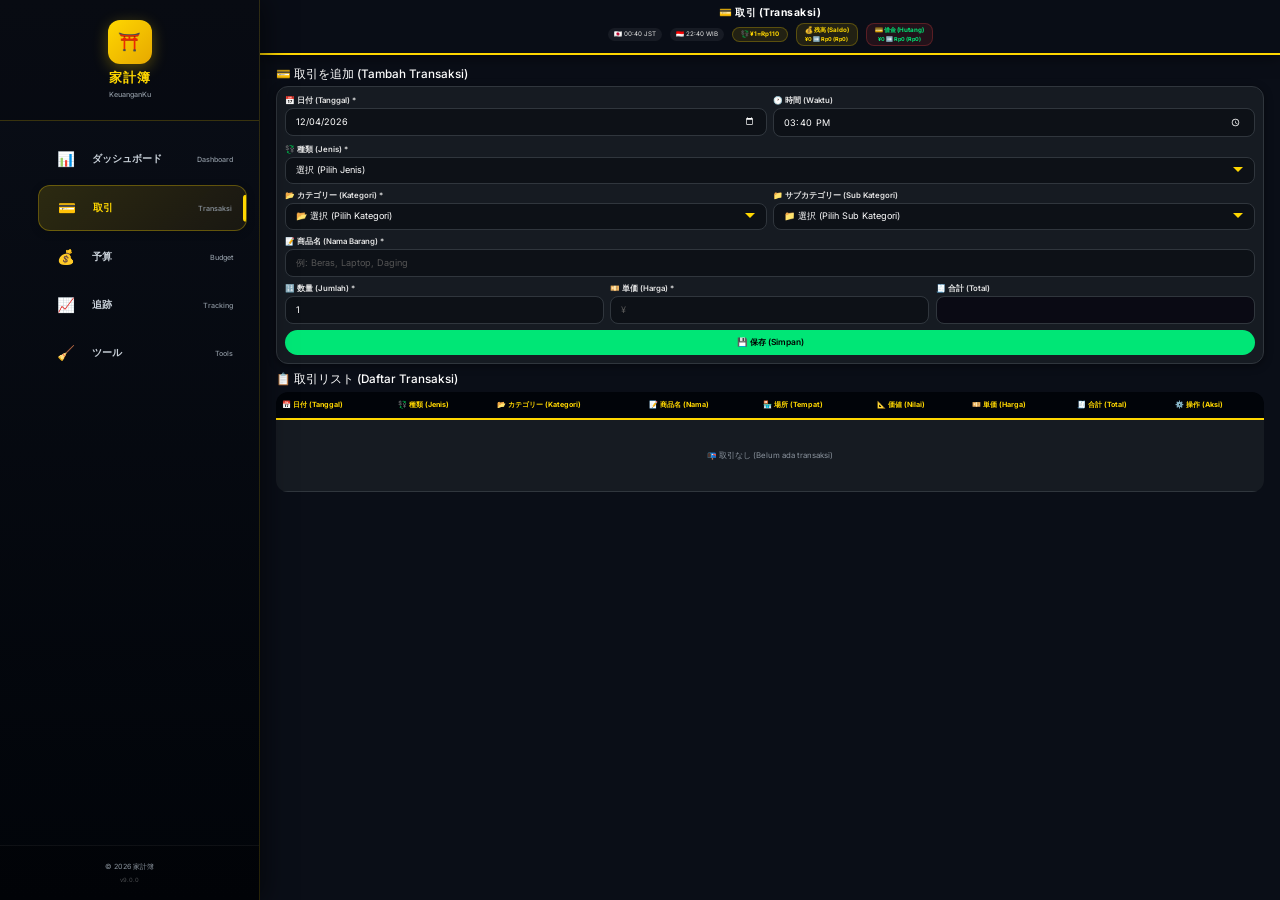
<file: transaksi.html>
<!DOCTYPE html>
<html lang="id">
<head>
    <meta charset="UTF-8">
    <meta name="viewport" content="width=device-width, initial-scale=1.0, maximum-scale=1.0, user-scalable=no, viewport-fit=cover">
    <title>取引 (Transaksi) - 家計簿 (KeuanganKu)</title>
    <link href="https://cdn.jsdelivr.net/npm/bootstrap@5.3.0/dist/css/bootstrap.min.css" rel="stylesheet">
    <link rel="stylesheet" href="css/style.css">
    <style>
        .tempat-section{display:none;margin-top:4px;padding:8px;background:rgba(255,215,0,.05);border:1px solid rgba(255,215,0,.15);border-radius:6px}
        .tempat-section.show{display:block}
        .nilai-row{display:grid;grid-template-columns:1fr 1fr 1fr;gap:4px;margin-top:4px}
        
        /* Tabel Transaksi Responsive */
        .transaksi-table-wrapper {
            width: 100%;
            overflow-x: auto;
            -webkit-overflow-scrolling: touch;
            border-radius: var(--radius);
        }
        .transaksi-table {
            min-width: 800px;
            width: 100%;
            border-collapse: collapse;
            font-size: 0.6rem;
        }
        .transaksi-table th,
        .transaksi-table td {
            padding: 8px 6px;
            text-align: left;
            border-bottom: 1px solid var(--border);
            white-space: nowrap;
        }
        .transaksi-table th {
            background: #010409;
            color: var(--gold);
            font-weight: 700;
            font-size: 0.55rem;
            border-bottom: 2px solid var(--gold);
        }
        .transaksi-table td {
            color: var(--text-bright);
            background: var(--bg-card);
        }
        .transaksi-table tbody tr:hover td {
            background: #1a1f2b;
        }
        
        @media (max-width: 720px) {
            .transaksi-table {
                min-width: 700px;
                font-size: 0.5rem;
            }
            .transaksi-table th,
            .transaksi-table td {
                padding: 5px 3px;
            }
            .transaksi-table th {
                font-size: 0.48rem;
            }
            .nilai-row {
                grid-template-columns: 1fr;
                gap: 4px;
            }
        }
        @media (max-width: 480px) {
            .transaksi-table {
                min-width: 620px;
                font-size: 0.45rem;
            }
            .transaksi-table th,
            .transaksi-table td {
                padding: 4px 2px;
            }
        }
    </style>
</head>
<body>
    <div class="main-content">
        <h2 style="color:#fff;font-size:.9rem;margin-bottom:5px">💳 取引を追加 (Tambah Transaksi)</h2>
        
        <div class="card"><div class="card-body" style="padding:8px">
            <div class="row g-2">
                <div class="col-6"><label class="form-label">📅 日付 (Tanggal) *</label><input type="date" id="tanggal" class="form-control"></div>
                <div class="col-6"><label class="form-label">🕐 時間 (Waktu)</label><input type="time" id="waktu" class="form-control"></div>
                
                <div class="col-12"><label class="form-label">💱 種類 (Jenis) *</label>
                    <select id="jenis" class="custom-select" onchange="onJenisChange()">
                        <option value="">選択 (Pilih Jenis)</option>
                        <option value="pemasukan">💰 収入 (Pemasukan)</option>
                        <option value="pengeluaran">💸 支出 (Pengeluaran)</option>
                    </select>
                </div>
                
                <div class="col-6"><label class="form-label">📂 カテゴリー (Kategori) *</label>
                    <select id="kategori" class="custom-select" onchange="updateSubKategori(this.value)"><option value="">選択 (Pilih Kategori)</option></select>
                </div>
                <div class="col-6"><label class="form-label">📁 サブカテゴリー (Sub Kategori)</label>
                    <select id="subKategori" class="custom-select"><option value="">選択 (Pilih Sub)</option></select>
                </div>
                
                <div class="col-12"><label class="form-label">📝 商品名 (Nama Barang) *</label><input type="text" id="nama" class="form-control" placeholder="例: Beras, Laptop, Daging"></div>
                
                <div class="col-12 tempat-section" id="tempatSection">
                    <label class="form-label" style="color:#ffd700">🏪 場所 & 価値 (Tempat & Nilai Barang)</label>
                    <input type="text" id="tempat" class="form-control" placeholder="🏪 場所: 7-Eleven, AEON" style="margin-bottom:4px">
                    <div class="nilai-row">
                        <input type="number" id="nilaiJumlah" class="form-control" placeholder="数量 (Jml)" min="0.1" step="0.1" value="1">
                        <select id="nilaiSatuan" class="custom-select">
                            <option value="kg">kg</option><option value="g">g</option>
                            <option value="pcs">pcs</option><option value="pack">pack</option>
                            <option value="box">box</option><option value="liter">L</option>
                            <option value="ml">ml</option><option value="unit">unit</option>
                            <option value="set">set</option><option value="item">item</option>
                            <option value="lembar">lembar</option><option value="botol">botol</option>
                            <option value="kaleng">kaleng</option><option value="sachet">sachet</option>
                        </select>
                        <input type="number" id="nilaiHarga" class="form-control" placeholder="¥ 総額" min="1" oninput="autoFillHarga()">
                    </div>
                </div>
                
                <div class="col-4"><label class="form-label">🔢 数量 (Jumlah) *</label><input type="number" id="jumlah" class="form-control" value="1" min="1" oninput="hitungTotal()"></div>
                <div class="col-4"><label class="form-label">💴 単価 (Harga) *</label><input type="number" id="harga" class="form-control" min="1" placeholder="¥" oninput="hitungTotal()"></div>
                <div class="col-4"><label class="form-label">🧾 合計 (Total)</label><input type="text" id="total" class="form-control" readonly></div>
                
                <div class="col-12"><button class="btn btn-success w-100" onclick="tambahTransaksi()">💾 保存 (Simpan)</button></div>
            </div>
        </div></div>

        <h2 style="color:#fff;font-size:.9rem;margin:6px 0">📋 取引リスト (Daftar Transaksi)</h2>
        
        <!-- WRAPPER UNTUK SCROLL HORIZONTAL -->
        <div class="transaksi-table-wrapper">
            <table class="transaksi-table">
                <thead>
                    <tr>
                        <th>📅 日付 (Tanggal)</th>
                        <th>💱 種類 (Jenis)</th>
                        <th>📂 カテゴリー (Kategori)</th>
                        <th>📝 商品名 (Nama)</th>
                        <th>🏪 場所 (Tempat)</th>
                        <th>📐 価値 (Nilai)</th>
                        <th>💴 単価 (Harga)</th>
                        <th>🧾 合計 (Total)</th>
                        <th>⚙️ 操作 (Aksi)</th>
                    </tr>
                </thead>
                <tbody id="bodyTabel">
                    <tr><td colspan="9" style="text-align:center;padding:30px;color:#8b949e">📭 取引なし (Belum ada transaksi)</td></tr>
                </tbody>
            </table>
        </div>
        <div id="transaksiPagination" style="text-align:center;margin:6px 0"></div>
    </div>

    <script src="https://cdn.jsdelivr.net/npm/bootstrap@5.3.0/dist/js/bootstrap.bundle.min.js"></script>
    <script src="js/storage.js"></script>
    <script src="js/app.js"></script>
    <script src="js/sidebar.js"></script>
    <script src="js/transaksi.js"></script>
    <script>
        document.addEventListener('DOMContentLoaded',function(){
            var n=new Date();
            document.getElementById('tanggal').value=n.toISOString().split('T')[0];
            document.getElementById('waktu').value=n.toTimeString().slice(0,5);
            initTransaksi();
        });
        function onJenisChange(){updateKategori();var j=document.getElementById('jenis').value;var ts=document.getElementById('tempatSection');if(j==='pengeluaran')ts.classList.add('show');else ts.classList.remove('show')}
        function autoFillHarga(){var v=parseInt(document.getElementById('nilaiHarga').value)||0;if(v>0)document.getElementById('harga').value=v;hitungTotal()}
    </script>
</body>
</html>
</file>
<file: css/style.css>
@import url('https://fonts.googleapis.com/css2?family=Inter:wght@300;400;500;600;700;800;900&display=swap');

:root{
    --sidebar-w:260px;
    --header-h:60px;
    --bg-body:#0a0e17;
    --bg-card:#161b22;
    --bg-input:#0d1117;
    --gold:#ffd700;
    --red:#ff4444;
    --green:#00e676;
    --blue:#58a6ff;
    --text:#e6e6e6;
    --text-bright:#ffffff;
    --text-muted:#8b949e;
    --border:#30363d;
    --radius:12px;
}

*{margin:0;padding:0;box-sizing:border-box}
html{font-size:13px}
body{font-family:'Inter',-apple-system,sans-serif;background:var(--bg-body);min-height:100vh;overflow-x:hidden;font-size:.85rem;line-height:1.4;color:var(--text)}

h1,h2,h3,h4,h5,h6,p,span,div,li,td,th,small,strong,label{color:inherit}
.card,.card-body,.summary-card,.filter-row,.alert{color:var(--text)}

/* ============================================
   HEADER
   ============================================ */
.top-header{
    position:fixed;
    top:0;
    left:0;
    right:0;
    height:auto;
    min-height:var(--header-h);
    background:rgba(10,14,23,0.95);
    backdrop-filter: blur(10px);
    z-index:1030;
    display:flex;
    align-items:center;
    padding:6px 12px;
    gap:8px;
    box-shadow:0 2px 15px rgba(0,0,0,.5);
    border-bottom:2px solid var(--gold);
}
.header-menu-btn{
    width:36px;
    height:36px;
    background:rgba(255,215,0,.15);
    border:1px solid rgba(255,215,0,.4);
    color:var(--gold);
    border-radius:10px;
    cursor:pointer;
    font-size:1.1rem;
    display:flex;
    align-items:center;
    justify-content:center;
    flex-shrink:0;
    transition:all 0.2s ease;
}
.header-menu-btn:hover{
    background:rgba(255,215,0,.25);
    transform:scale(1.05);
}
.header-center{
    flex:1;
    display:flex;
    flex-direction:column;
    align-items:center;
    min-width:0;
}
.header-title-wrapper{
    width:100%;
    text-align:center;
    margin-bottom:4px;
}
.header-title{
    color:var(--text-bright)!important;
    font-size:.75rem;
    font-weight:700;
    margin:0;
    padding:0;
    letter-spacing:0.5px;
}
.header-info{
    display:flex;
    gap:6px;
    align-items:center;
    flex-wrap:wrap;
    justify-content:center;
}
.header-clock{
    color:var(--text)!important;
    font-size:.45rem;
    background:rgba(255,255,255,.06);
    padding:2px 6px;
    border-radius:8px;
    white-space:nowrap;
}
.header-rate{
    color:var(--gold)!important;
    font-size:.45rem;
    font-weight:700;
    background:rgba(255,215,0,.1);
    padding:2px 8px;
    border-radius:8px;
    border:1px solid rgba(255,215,0,.25);
    white-space:nowrap;
}
.header-saldo{
    font-size:.45rem;
    font-weight:700;
    background:rgba(255,215,0,.1);
    padding:2px 8px;
    border-radius:8px;
    border:1px solid rgba(255,215,0,.25);
    color:var(--gold);
    text-align:center;
}
.header-hutang{
    background:rgba(255,68,68,.1);
    padding:2px 8px;
    border-radius:8px;
    border:1px solid rgba(255,68,68,.25);
    white-space:nowrap;
    font-weight:700;
    font-size:.45rem;
    color:#ff6b6b;
    text-align:center;
}

/* ============================================
   SIDEBAR PROFESSIONAL
   ============================================ */
.sidebar{
    position:fixed;
    top:0;
    left:0;
    width:var(--sidebar-w);
    height:100vh;
    background:linear-gradient(180deg, #0a0e17 0%, #010409 100%);
    z-index:1060;
    transform:translateX(-100%);
    transition:transform 0.3s cubic-bezier(0.4, 0, 0.2, 1);
    overflow-y:auto;
    display:flex;
    flex-direction:column;
    box-shadow:4px 0 25px rgba(0,0,0,.5);
    border-right:1px solid rgba(255,215,0,0.15);
}
.sidebar.show{
    transform:translateX(0);
}
.sidebar-header{
    padding:20px 16px;
    display:flex;
    align-items:center;
    gap:12px;
    border-bottom:1px solid rgba(255,215,0,0.2);
    background:rgba(0,0,0,0.2);
}
.sidebar-toggle{
    width:32px;
    height:32px;
    background:rgba(255,215,0,.1);
    border:1px solid rgba(255,215,0,.3);
    color:var(--gold);
    border-radius:8px;
    cursor:pointer;
    font-size:.8rem;
    display:flex;
    align-items:center;
    justify-content:center;
    transition:all 0.2s ease;
}
.sidebar-toggle:hover{
    background:rgba(255,215,0,.2);
    transform:scale(1.05);
}
.logo-area{
    flex:1;
    display:flex;
    flex-direction:column;
    align-items:center;
    gap:4px;
}
.logo-icon{
    width:44px;
    height:44px;
    background:linear-gradient(135deg, var(--gold), #e6a800);
    border-radius:12px;
    display:flex;
    align-items:center;
    justify-content:center;
    font-size:1.4rem;
    box-shadow:0 4px 15px rgba(255,215,0,0.3);
}
.logo-text{
    color:var(--gold);
    font-weight:800;
    font-size:1rem;
    letter-spacing:1px;
}
.logo-sub{
    color:var(--text-muted);
    font-size:.55rem;
    font-weight:500;
}
.sidebar-nav{
    flex:1;
    padding:16px 12px;
}
.sidebar-menu{
    list-style:none;
    display:flex;
    flex-direction:column;
    gap:4px;
}
.sidebar-menu li{
    margin:0;
}
.sidebar-menu li a{
    display:flex;
    align-items:center;
    gap:12px;
    padding:12px 14px;
    color:#c9d1d9;
    text-decoration:none;
    border-radius:12px;
    font-weight:500;
    transition:all 0.2s ease;
    position:relative;
    overflow:hidden;
}
.sidebar-menu li a::before{
    content:'';
    position:absolute;
    left:0;
    top:0;
    width:0;
    height:100%;
    background:linear-gradient(90deg, rgba(255,215,0,0.1), transparent);
    transition:width 0.3s ease;
}
.sidebar-menu li a:hover::before{
    width:100%;
}
.sidebar-menu li a:hover{
    color:var(--gold);
    background:rgba(255,215,0,0.05);
    transform:translateX(4px);
}
.sidebar-menu li a.active{
    background:linear-gradient(135deg, rgba(255,215,0,0.15), rgba(230,168,0,0.08));
    color:var(--gold);
    border:1px solid rgba(255,215,0,0.3);
    box-shadow:0 2px 8px rgba(0,0,0,0.2);
}
.sidebar-menu li a.active::after{
    content:'';
    position:absolute;
    right:0;
    top:50%;
    transform:translateY(-50%);
    width:3px;
    height:60%;
    background:var(--gold);
    border-radius:3px 0 0 3px;
}
.menu-icon{
    width:28px;
    font-size:1.1rem;
    text-align:center;
    flex-shrink:0;
    transition:transform 0.2s ease;
}
.sidebar-menu li a:hover .menu-icon{
    transform:scale(1.1);
}
.menu-text{
    font-size:.75rem;
    font-weight:600;
    flex:1;
}
.menu-sub{
    font-size:.55rem;
    color:var(--text-muted);
    display:block;
    margin-top:2px;
}
.sidebar-menu li a:hover .menu-sub{
    color:var(--gold);
}
.sidebar-footer{
    padding:16px;
    border-top:1px solid rgba(255,255,255,0.05);
    text-align:center;
    background:rgba(0,0,0,0.2);
}
.footer-copyright{
    font-size:.55rem;
    color:var(--text-muted);
    margin-bottom:4px;
}
.footer-version{
    font-size:.45rem;
    color:rgba(255,255,255,0.3);
}
.sidebar-overlay{
    position:fixed;
    inset:0;
    background:rgba(0,0,0,0.7);
    backdrop-filter:blur(4px);
    z-index:1050;
    display:none;
    opacity:0;
    transition:opacity 0.3s ease;
}
.sidebar-overlay.show{
    display:block;
    opacity:1;
}
.sidebar::-webkit-scrollbar{
    width:3px;
}
.sidebar::-webkit-scrollbar-track{
    background:transparent;
}
.sidebar::-webkit-scrollbar-thumb{
    background:var(--gold);
    border-radius:3px;
}

/* ============================================
   MAIN CONTENT
   ============================================ */
.main-content{
    margin-left:0;
    padding:6px;
    padding-top:calc(var(--header-h) + 10px);
    min-height:100vh;
}

/* ============================================
   CARDS
   ============================================ */
.card{
    background:var(--bg-card);
    border:1px solid var(--border);
    border-radius:var(--radius);
    box-shadow:0 2px 8px rgba(0,0,0,.4);
    margin-bottom:8px;
}
.card-body{
    padding:10px;
}
.card-title{
    font-weight:700;
    color:var(--text-bright)!important;
    margin-bottom:6px;
    font-size:.7rem;
    padding-bottom:6px;
    border-bottom:1px solid var(--border);
}
.summary-card{
    background:var(--bg-card);
    border-radius:var(--radius);
    padding:10px;
    border:1px solid var(--border);
    text-align:center;
}

/* ============================================
   FORM
   ============================================ */
select.custom-select{
    appearance:none;
    -webkit-appearance:none;
    width:100%;
    padding:6px 24px 6px 10px;
    border:1px solid var(--border);
    border-radius:8px;
    background-color:#0d1117!important;
    background-image:url("data:image/svg+xml,%3Csvg xmlns='http://www.w3.org/2000/svg' width='12' height='12' viewBox='0 0 12 12'%3E%3Cpath d='M6 8L1 3h10z' fill='%23ffd700'/%3E%3C/svg%3E");
    background-repeat:no-repeat;
    background-position:right 10px center;
    font-size:.7rem;
    color:#ffffff!important;
    cursor:pointer;
}
select.custom-select:focus{
    border-color:var(--gold);
    outline:none;
}
select.custom-select option{
    background-color:#161b22!important;
    color:#ffffff!important;
}
.form-control{
    width:100%;
    padding:6px 10px;
    border:1px solid var(--border);
    border-radius:8px;
    font-size:.7rem;
    background-color:#0d1117!important;
    color:#ffffff!important;
}
.form-control:focus{
    border-color:var(--gold);
    outline:none;
}
.form-control::placeholder{
    color:#555555!important;
}
input[type="text"],input[type="number"],input[type="date"],input[type="time"],input[type="search"]{
    background-color:#0d1117!important;
    color:#ffffff!important;
}
input[type="date"]{
    color-scheme:dark;
}
input[type="time"]{
    color-scheme:dark;
}
.form-control[readonly]{
    background-color:#0a0a14!important;
    color:var(--gold)!important;
}
.form-label{
    font-weight:600;
    color:var(--text)!important;
    margin-bottom:2px;
    font-size:.6rem;
    display:block;
}

/* ============================================
   BUTTONS
   ============================================ */
.btn{
    padding:6px 14px;
    font-weight:600;
    border-radius:20px;
    border:none;
    cursor:pointer;
    font-size:.65rem;
    transition:all 0.2s ease;
    display:inline-block;
    text-decoration:none;
}
.btn:active{
    transform:scale(.96);
}
.btn-primary{
    background:var(--blue);
    color:#000;
}
.btn-success{
    background:var(--green);
    color:#000;
}
.btn-warning{
    background:linear-gradient(135deg,var(--gold),#e6a800);
    color:#000;
    font-weight:700;
}
.btn-info{
    background:var(--blue);
    color:#000;
}
.btn-danger{
    background:var(--red);
    color:#fff;
}
.btn-outline-primary{
    border:1px solid var(--blue);
    color:var(--blue)!important;
    background:transparent;
}
.btn-outline-danger{
    border:1px solid var(--red);
    color:var(--red)!important;
    background:transparent;
}
.btn-outline-secondary{
    border:1px solid var(--border);
    color:var(--text-muted)!important;
    background:transparent;
}
.btn-outline-info{
    border:1px solid var(--blue);
    color:var(--blue)!important;
    background:transparent;
}
.btn-sm{
    padding:4px 10px;
    font-size:.55rem;
    border-radius:16px;
}

/* ============================================
   TABLES
   ============================================ */
.table-responsive{
    border-radius:var(--radius);
    overflow-x:auto;
    background:var(--bg-card);
    border:1px solid var(--border);
}
.table{
    width:100%;
    border-collapse:collapse;
    font-size:.6rem;
    min-width:420px;
}
.table thead th{
    background:#010409!important;
    color:var(--gold)!important;
    font-weight:700;
    font-size:.55rem;
    padding:8px 6px;
    white-space:nowrap;
    border-bottom:2px solid var(--gold);
}
.table tbody td{
    padding:6px 6px;
    border-bottom:1px solid var(--border);
    font-size:.58rem;
    color:var(--text-bright)!important;
    background:var(--bg-card);
}
.table tbody tr:hover td{
    background:#1a1f2b!important;
}
.table tbody tr:nth-child(even) td{
    background:#121720;
}
.table tfoot td,.table tfoot th{
    background:#010409!important;
    color:var(--gold)!important;
    font-weight:700;
    border-top:2px solid var(--gold)!important;
}
.total-row td{
    background:#010409!important;
    color:#ffd700!important;
    font-weight:700;
    border-top:2px solid var(--gold)!important;
}

/* ============================================
   BADGES
   ============================================ */
.badge{
    padding:2px 8px;
    border-radius:10px;
    font-weight:600;
    font-size:.5rem;
}
.bg-success{
    background:rgba(0,230,118,.2)!important;
    color:var(--green)!important;
}
.bg-danger{
    background:rgba(255,68,68,.2)!important;
    color:var(--red)!important;
}
.bg-info{
    background:rgba(88,166,255,.2)!important;
    color:var(--blue)!important;
}
.bg-warning{
    background:rgba(255,215,0,.2)!important;
    color:var(--gold)!important;
}
.bg-primary{
    background:rgba(88,166,255,.2)!important;
    color:var(--blue)!important;
}

/* ============================================
   PROGRESS
   ============================================ */
.progress{
    height:8px;
    border-radius:4px;
    background:rgba(255,255,255,.06);
    overflow:hidden;
}
.progress-bar{
    height:8px;
    font-weight:700;
    font-size:.45rem;
    line-height:8px;
    text-align:center;
    color:#000;
}

/* ============================================
   ALERTS
   ============================================ */
.alert{
    padding:8px 10px;
    border-radius:8px;
    margin-bottom:6px;
    font-size:.6rem;
}
.alert-success{
    background:rgba(0,230,118,.1);
    color:var(--green)!important;
    border:1px solid rgba(0,230,118,.25);
}
.alert-danger{
    background:rgba(255,68,68,.1);
    color:var(--red)!important;
    border:1px solid rgba(255,68,68,.25);
}
.alert-info{
    background:rgba(88,166,255,.1);
    color:var(--blue)!important;
    border:1px solid rgba(88,166,255,.25);
}

/* ============================================
   FILTER
   ============================================ */
.filter-row{
    display:flex;
    gap:6px;
    align-items:center;
    flex-wrap:wrap;
    background:var(--bg-card);
    padding:8px;
    border-radius:var(--radius);
    border:1px solid var(--border);
    margin-bottom:8px;
}

/* ============================================
   DASHBOARD
   ============================================ */
.summary-row{
    display:grid;
    grid-template-columns:1fr 1fr;
    gap:8px;
    margin-bottom:8px;
}
.charts-grid{
    display:flex;
    flex-direction:column;
    gap:8px;
}
.chart-box{
    position:relative;
    height:180px;
}
.chart-box-large{
    position:relative;
    height:200px;
}
.balance-amount{
    font-size:1.2rem;
    font-weight:900;
    color:var(--blue)!important;
}

/* ============================================
   TRACKING TABLES
   ============================================ */
.hutang-table,
.tracking-table{
    width:100%;
    border-collapse:collapse;
    font-size:.58rem;
}
.hutang-table th,
.tracking-table th{
    background:#010409;
    color:var(--gold);
    padding:8px 6px;
    font-size:.52rem;
    text-align:left;
    border-bottom:2px solid var(--gold);
    white-space:nowrap;
}
.hutang-table td,
.tracking-table td{
    padding:6px 6px;
    border-bottom:1px solid #30363d;
    color:#e6e6e6;
    word-break:break-word;
}

/* ============================================
   UTILS
   ============================================ */
.text-center{text-align:center}
.text-muted{color:var(--text-muted)!important}
.w-100{width:100%}

/* ============================================
   SCROLLBAR
   ============================================ */
::-webkit-scrollbar{
    width:4px;
    height:4px;
}
::-webkit-scrollbar-track{
    background:rgba(255,255,255,.05);
    border-radius:4px;
}
::-webkit-scrollbar-thumb{
    background:rgba(255,215,0,.3);
    border-radius:4px;
}
::-webkit-scrollbar-thumb:hover{
    background:rgba(255,215,0,.5);
}

/* ============================================
   NOTIFICATION ANIMATION
   ============================================ */
@keyframes slideInRight{
    from{
        transform:translateX(100%);
        opacity:0;
    }
    to{
        transform:translateX(0);
        opacity:1;
    }
}
@keyframes slideOutRight{
    from{
        transform:translateX(0);
        opacity:1;
    }
    to{
        transform:translateX(100%);
        opacity:0;
    }
}

/* ============================================
   RESPONSIVE FIXES FOR SAMSUNG GALAXY A07 (720x1600)
   ============================================ */
@media(max-width:720px){
    html{font-size:10px}
    :root{--header-h:70px}
    
    .main-content{
        padding:4px;
        padding-top:calc(var(--header-h) + 8px);
    }
    
    /* Header Responsive */
    .top-header{
        padding:6px 8px;
        gap:6px;
    }
    .header-menu-btn{
        width:32px;
        height:32px;
        font-size:1rem;
    }
    .header-title{
        font-size:.7rem;
        white-space:normal;
        word-break:break-word;
        line-height:1.3;
    }
    .header-info{
        gap:4px;
    }
    .header-clock,.header-rate,.header-saldo,.header-hutang{
        font-size:.4rem;
        padding:2px 6px;
    }
    
    /* Sidebar Responsive */
    .sidebar{
        width:280px;
    }
    .sidebar-header{
        padding:16px 14px;
    }
    .logo-icon{
        width:40px;
        height:40px;
        font-size:1.2rem;
    }
    .logo-text{
        font-size:.9rem;
    }
    .sidebar-nav{
        padding:12px 10px;
    }
    .sidebar-menu li a{
        padding:10px 12px;
        gap:10px;
    }
    .menu-icon{
        width:26px;
        font-size:1rem;
    }
    .menu-text{
        font-size:.7rem;
    }
    .menu-sub{
        font-size:.5rem;
    }
    .sidebar-footer{
        padding:12px;
    }
    
    /* Buttons */
    .btn{
        font-size:.55rem;
        padding:4px 10px;
    }
    .btn-sm{
        padding:3px 8px;
        font-size:.5rem;
    }
    
    /* Cards */
    .card-body{
        padding:8px;
    }
    .card-title{
        font-size:.65rem;
    }
    
    /* Forms */
    .form-control,select.custom-select{
        padding:5px 8px;
        font-size:.6rem;
    }
    .form-label{
        font-size:.55rem;
    }
    
    /* Tables */
    .table{
        font-size:.52rem;
        min-width:350px;
    }
    .table thead th{
        font-size:.5rem;
        padding:6px 4px;
    }
    .table tbody td{
        padding:5px 4px;
        font-size:.5rem;
    }
    
    /* Charts */
    .chart-box{
        height:150px;
    }
    .chart-box-large{
        height:170px;
    }
    
    /* Tracking Tables */
    .hutang-table,
    .tracking-table{
        min-width:580px;
        font-size:.52rem;
    }
    .hutang-table th,
    .tracking-table th{
        font-size:.48rem;
        padding:6px 4px;
    }
    .hutang-table td,
    .tracking-table td{
        padding:5px 4px;
        font-size:.48rem;
    }
    
    /* Dashboard Grid */
    .summary-row{
        gap:6px;
    }
    .filter-row{
        gap:5px;
        padding:6px;
    }
    .filter-row select,
    .filter-row input,
    .filter-row button{
        font-size:.5rem;
        min-width:70px;
    }
}

@media(max-width:480px){
    :root{--header-h:75px}
    .main-content{
        padding-top:calc(var(--header-h) + 8px);
    }
    .header-title{
        font-size:.6rem;
    }
    .header-clock,.header-rate,.header-saldo,.header-hutang{
        font-size:.38rem;
        padding:2px 5px;
    }
    .table{
        min-width:320px;
        font-size:.48rem;
    }
    .table thead th,.table tbody td{
        padding:4px 3px;
    }
    .btn{
        font-size:.5rem;
        padding:3px 8px;
    }
    .hutang-table,
    .tracking-table{
        min-width:500px;
        font-size:.48rem;
    }
    .hutang-table th,
    .tracking-table th{
        font-size:.44rem;
        padding:5px 3px;
    }
    .hutang-table td,
    .tracking-table td{
        padding:4px 3px;
        font-size:.44rem;
    }
    .chart-box{
        height:130px;
    }
    .chart-box-large{
        height:150px;
    }
}

/* ============================================
   DESKTOP / TABLET
   ============================================ */
@media(min-width:721px){
    :root{--header-h:55px}
    
    /* Sidebar selalu visible di desktop */
    .sidebar{
        transform:translateX(0)!important;
    }
    .sidebar-overlay{
        display:none!important;
    }
    .sidebar-toggle{
        display:none;
    }
    .header-menu-btn{
        display:none;
    }
    .main-content{
        margin-left:var(--sidebar-w);
        padding:12px 16px;
        padding-top:calc(var(--header-h) + 12px);
    }
    .top-header{
        left:var(--sidebar-w);
    }
    
    /* Charts Grid Desktop */
    .charts-grid{
        display:grid;
        grid-template-columns:1fr 1fr;
        gap:12px;
    }
    .charts-grid .full-width{
        grid-column:1/-1;
    }
    .chart-box{
        height:220px;
    }
    .chart-box-large{
        height:240px;
    }
    
    /* Dashboard Grid Desktop */
    .summary-row{
        gap:12px;
    }
    
    /* Header Desktop */
    .header-title-wrapper{
        margin-bottom:4px;
    }
    .header-title{
        font-size:.8rem;
        white-space:nowrap;
    }
    .header-info{
        gap:8px;
    }
    .header-clock,.header-rate{
        font-size:.48rem;
    }
    .header-saldo,.header-hutang{
        font-size:.48rem;
    }
    
    /* Tracking Tables Desktop */
    .hutang-table,
    .tracking-table{
        min-width:auto;
    }
    .hutang-table th,
    .tracking-table th{
        white-space:nowrap;
    }
}

/* ============================================
   BUDGET STATUS SCROLL (Dashboard)
   ============================================ */
.dashboard-budget-wrapper{
    max-height:400px;
    overflow-y:auto;
    margin-bottom:10px;
    border-radius:12px;
}
.dashboard-budget-wrapper::-webkit-scrollbar{
    width:3px;
}
.dashboard-budget-wrapper::-webkit-scrollbar-track{
    background:transparent;
}
.dashboard-budget-wrapper::-webkit-scrollbar-thumb{
    background:var(--gold);
    border-radius:3px;
}

/* Budget Item Styles */
.budget-item-row{
    padding:8px;
    border-bottom:1px solid var(--border);
}
.budget-item-row:last-child{
    border-bottom:none;
}
.budget-item-over{
    background:rgba(255,68,68,.05);
    border-left:3px solid #ff4444;
}
.budget-item-caution{
    background:rgba(255,165,2,.05);
    border-left:3px solid #ffa502;
}
.budget-item-safe{
    background:rgba(0,230,118,.03);
    border-left:3px solid #00e676;
}

/* Dashboard List Items */
.dashboard-list-item{
    padding:8px 0;
    border-bottom:1px solid var(--border);
}
.dashboard-list-item:last-child{
    border-bottom:none;
}
.dashboard-item-name{
    font-size:.6rem;
    font-weight:600;
    color:var(--text-bright);
}
.dashboard-item-category{
    font-size:.5rem;
    color:var(--text-muted);
    margin-top:2px;
}
.dashboard-item-price{
    font-size:.6rem;
    font-weight:700;
    color:var(--gold);
}
.dashboard-item-percent{
    font-size:.48rem;
    color:var(--text-muted);
}

/* Dashboard Cards */
.dashboard-summary-card{
    background:var(--bg-card);
    border-radius:12px;
    padding:10px 6px;
    text-align:center;
    border:1px solid var(--border);
}
.dashboard-summary-card.income{
    border-bottom:3px solid #00e676;
}
.dashboard-summary-card.expense{
    border-bottom:3px solid #ff4444;
}
.dashboard-summary-card.balance{
    border-bottom:3px solid #58a6ff;
}
.dashboard-balance-card{
    background:linear-gradient(135deg, rgba(88,166,255,.1), rgba(255,215,0,.05));
    border:1px solid var(--border);
    border-radius:12px;
    padding:10px;
    text-align:center;
    margin-bottom:10px;
}
.dashboard-chart-card{
    background:var(--bg-card);
    border:1px solid var(--border);
    border-radius:12px;
    padding:8px;
}
.dashboard-chart-title{
    font-weight:700;
    color:var(--text-bright);
    font-size:.65rem;
    margin-bottom:6px;
    padding-bottom:4px;
    border-bottom:1px solid var(--border);
}
.dashboard-info-card{
    background:var(--bg-card);
    border:1px solid var(--border);
    border-radius:12px;
    padding:8px;
    max-height:300px;
    overflow-y:auto;
}
.dashboard-info-title{
    font-weight:700;
    color:var(--gold);
    font-size:.6rem;
    margin-bottom:6px;
    padding-bottom:4px;
    border-bottom:1px solid var(--border);
}
.dashboard-info-card::-webkit-scrollbar{
    width:3px;
}
.dashboard-info-card::-webkit-scrollbar-track{
    background:transparent;
}
.dashboard-info-card::-webkit-scrollbar-thumb{
    background:var(--gold);
    border-radius:3px;
}

/* Transaksi Page */
.transaksi-table-wrapper{
    width:100%;
    overflow-x:auto;
    -webkit-overflow-scrolling:touch;
    border-radius:var(--radius);
}
.transaksi-table{
    min-width:800px;
    width:100%;
    border-collapse:collapse;
    font-size:.58rem;
}
.transaksi-table th,
.transaksi-table td{
    padding:8px 6px;
    text-align:left;
    border-bottom:1px solid var(--border);
    white-space:nowrap;
}
.transaksi-table th{
    background:#010409;
    color:var(--gold);
    font-weight:700;
    font-size:.52rem;
    border-bottom:2px solid var(--gold);
}
.transaksi-table td{
    color:var(--text-bright);
    background:var(--bg-card);
}
.transaksi-table tbody tr:hover td{
    background:#1a1f2b;
}

@media(max-width:720px){
    .transaksi-table{
        min-width:700px;
        font-size:.5rem;
    }
    .transaksi-table th,
    .transaksi-table td{
        padding:6px 4px;
    }
    .transaksi-table th{
        font-size:.48rem;
    }
}
@media(max-width:480px){
    .transaksi-table{
        min-width:620px;
        font-size:.45rem;
    }
    .transaksi-table th,
    .transaksi-table td{
        padding:5px 3px;
    }
}

/* Tempat Section */
.tempat-section{
    display:none;
    margin-top:4px;
    padding:8px;
    background:rgba(255,215,0,.05);
    border:1px solid rgba(255,215,0,.15);
    border-radius:8px;
}
.tempat-section.show{
    display:block;
}
.nilai-row{
    display:grid;
    grid-template-columns:1fr 1fr 1fr;
    gap:6px;
    margin-top:6px;
}
@media(max-width:720px){
    .nilai-row{
        grid-template-columns:1fr;
        gap:6px;
    }
}
</file>
